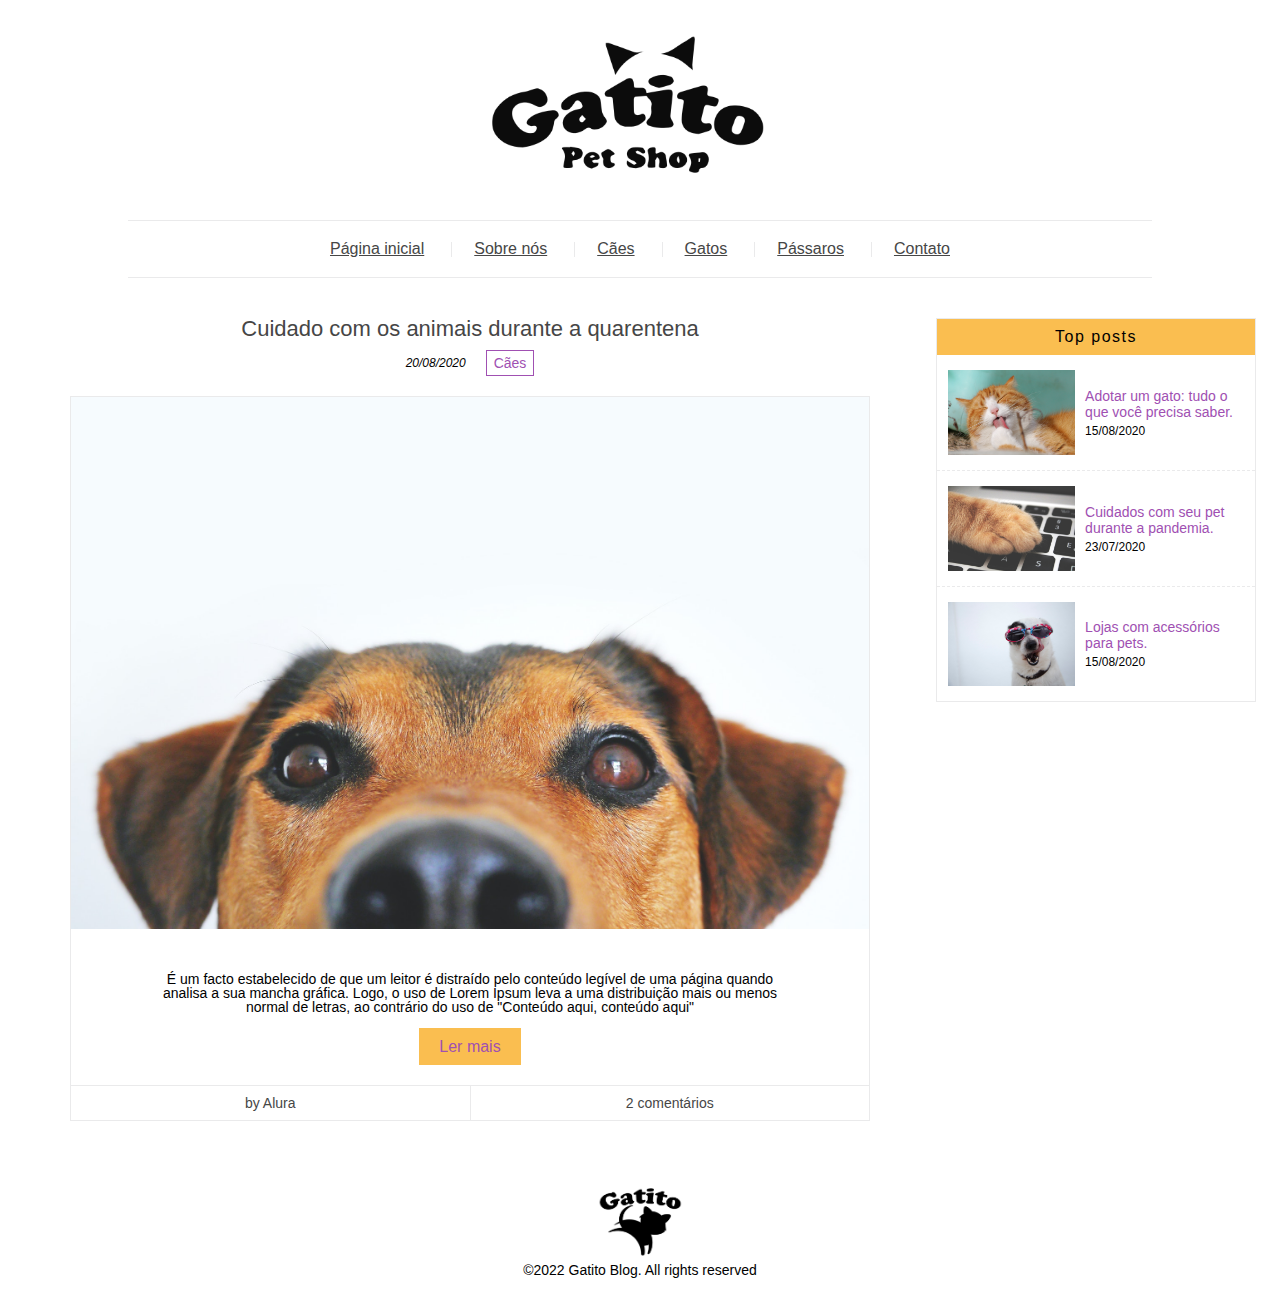
<file: index.html>
<!DOCTYPE html>
<head>
    <meta charset="UTF-8">
    <meta http-equiv="X-UA-Compatible" content="IE=edge">
    <meta name="viewport" content="width=device-width, initial-scale=1.0">
    <title>Gatito Petshop</title>
    <link rel="stylesheet" href="css/reset.css">
    <link rel="stylesheet" href="css/style.css">
</head>
<body>
    <header class="header">
        <figure class="header__logo">
            <img src="assets/img/logo.png" alt="Logo" class="header__img">
        </figure>
        <nav class="header__menu menu">
            <ul class="menu__list">
                <li class="menu__links"><a href="index.html" class="menu__link">Página inicial</a></li>
                <li class="menu__links"><a href="about.html" class="menu__link">Sobre nós</a></li>
                <li class="menu__links"><a href="collection.html" class="menu__link">Cães</a></li>
                <li class="menu__links"><a href="collection.html" class="menu__link">Gatos</a></li>
                <li class="menu__links"><a href="collection.html" class="menu__link">Pássaros</a></li>
                <li class="menu__links"><a href="contact.html" class="menu__link">Contato</a></li>
            </ul>
        </nav>
    </header>

    <main class="main">
        <div class="main__content">
            <article class="main__post">
                <a href="article.html" class="main__title">Cuidado com os animais durante a quarentena</a>
                <div class="main__subtitle">
                    <p class="main__date">20/08/2020</p>
                    <span class="main__tag">Cães</span>
                </div>
                <div class="main__details">
                    <img src="assets/img/dog.jpg" alt="Cachorro" class="main__img">
                    <p class="main__description">É um facto estabelecido de que um leitor é distraído pelo conteúdo legível de uma página quando analisa a sua mancha gráfica. Logo, o uso de Lorem Ipsum leva a uma distribuição mais ou menos normal de letras, ao contrário do uso de "Conteúdo aqui, conteúdo aqui"</p>
                    <a href="#" class="main__btn">Ler mais</a>
                    <div class="main__info">
                        <div class="main__author">
                            <p class="main__p">by Alura</p>
                        </div>
                        <div class="main__comments">
                            <a href="#" class="main__a">2 comentários</a>
                        </div>
                    </div>
                </div>
            </article>
        </div>
        <div class="main__sidebar sidebar">
            <aside class="sidebar__top">
                <p class="sidebar__title">Top posts</p>
                <ul class="sidebar__posts">
                    <li class="sidebar__list">
                        <img src="assets/img/cat.jpg" alt="Gato" class="sidebar__img">
                        <div class="sidebar__details">
                            <a href="article.html" class="sidebar__post-title">Adotar um gato: tudo o que você precisa saber.</a>
                            <p class="sidebar__post-date">15/08/2020</p>
                        </div>
                    </li>
                    <li class="sidebar__list">
                        <img src="assets/img/pc.jpg" alt="PC" class="sidebar__img">
                        <div class="sidebar__details">
                            <a href="article.html" class="sidebar__post-title">Cuidados com seu pet durante a pandemia.</a>
                            <p class="sidebar__post-date">23/07/2020</p>
                        </div>
                    </li>
                    <li class="sidebar__list">
                        <img src="assets/img/sun.jpg" alt="Lojas" class="sidebar__img">
                        <div class="sidebar__details">
                            <a href="article.html" class="sidebar__post-title">Lojas com acessórios para pets.</a>
                            <p class="sidebar__post-date">15/08/2020</p>
                        </div>
                    </li>
                </ul>
            </aside>
        </div>
    </main>
    <footer class="footer">
        <img src="assets/img/footer-logo.png" alt="Footer Logo" class="footer__logo">
        <p class="footer__txt">©2022 Gatito Blog. All rights reserved</p>
    </footer>    
</body>
</html>
</file>
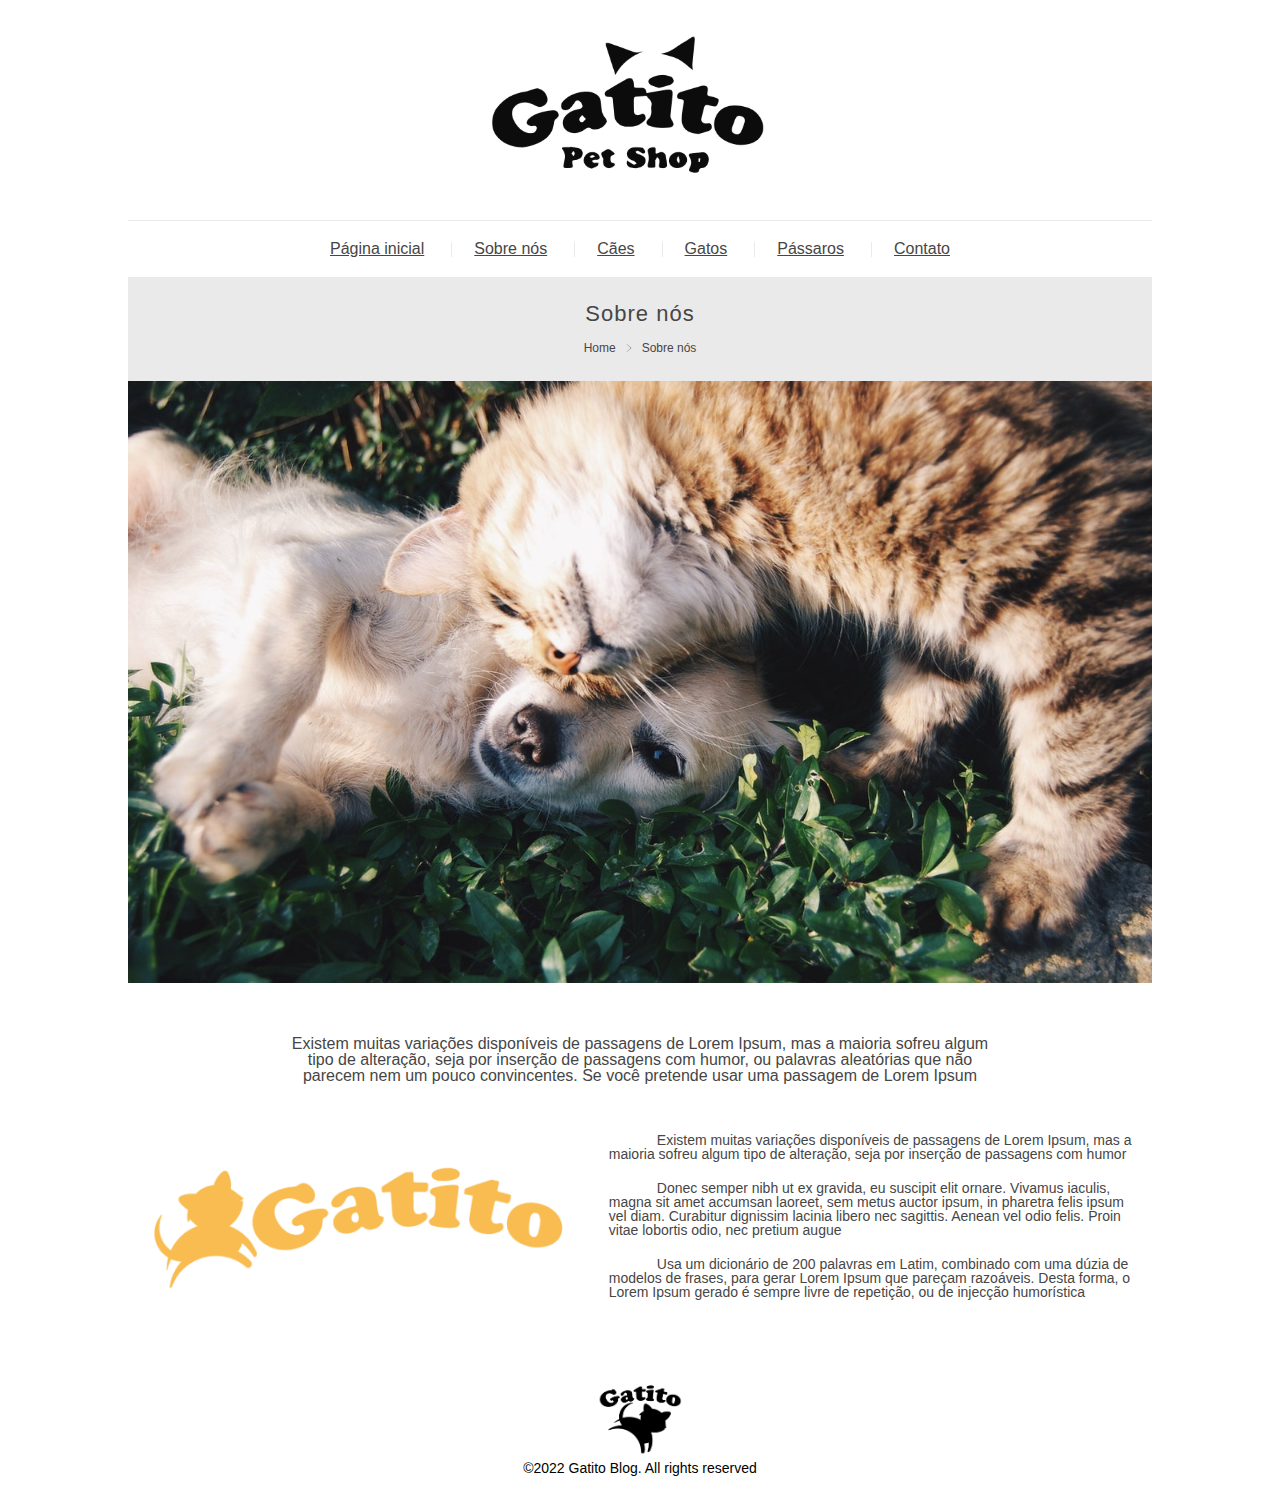
<file: about.html>
<!DOCTYPE html>
<head>
    <meta charset="UTF-8">
    <meta http-equiv="X-UA-Compatible" content="IE=edge">
    <meta name="viewport" content="width=device-width, initial-scale=1.0">
    <title>Gatito Petshop</title>
    <link rel="stylesheet" href="css/reset.css">
    <link rel="stylesheet" href="css/style.css">
</head>
<body>
    <header class="header">
        <figure class="header__logo">
            <img src="assets/img/logo.png" alt="Logo" class="header__img">
        </figure>
        <nav class="header__menu menu">
            <ul class="menu__list">
                <li class="menu__links"><a href="index.html" class="menu__link">Página inicial</a></li>
                <li class="menu__links"><a href="about.html" class="menu__link">Sobre nós</a></li>
                <li class="menu__links"><a href="collection.html" class="menu__link">Cães</a></li>
                <li class="menu__links"><a href="collection.html" class="menu__link">Gatos</a></li>
                <li class="menu__links"><a href="collection.html" class="menu__link">Pássaros</a></li>
                <li class="menu__links"><a href="contact.html" class="menu__link">Contato</a></li>
            </ul>
        </nav>
    </header>

    <article class="about">
        <div class="about__title">
            <h1 class="about__h1">Sobre nós</h1>
            <div class="about__breadcrumb breadcrumb">
                <a href="index.html" class="breadcrumb__link">Home</a>
                <img src="assets/img/arrow.svg" alt="Seta" class="breadcrumb__img">
                <a href="about.html" class="breadcrumb__link">Sobre nós</a>
            </div>
        </div>
        <div class="about__content">
            <img src="assets/img/dog-cat.jpg" alt="Dog and cat" class="about__img">
            <p class="about__intro">Existem muitas variações disponíveis de passagens de Lorem Ipsum, mas a maioria sofreu algum tipo de alteração, seja por inserção de passagens com humor, ou palavras aleatórias que não parecem nem um pouco convincentes. Se você pretende usar uma passagem de Lorem Ipsum</p>
            <div class="about__split">
                <img src="assets/img/about.png" alt="Gatito" class="about__img-description">
                <div class="about__txt">
                    <p class="about__p">Existem muitas variações disponíveis de passagens de Lorem Ipsum, mas a maioria sofreu algum tipo de alteração, seja por inserção de passagens com humor</p>
                    <p class="about__p">Donec semper nibh ut ex gravida, eu suscipit elit ornare. Vivamus iaculis, magna sit amet accumsan laoreet, sem metus auctor ipsum, in pharetra felis ipsum vel diam. Curabitur dignissim lacinia libero nec sagittis. Aenean vel odio felis. Proin vitae lobortis odio, nec pretium augue</p>
                    <p class="about__p">Usa um dicionário de 200 palavras em Latim, combinado com uma dúzia de modelos de frases, para gerar Lorem Ipsum que pareçam razoáveis. Desta forma, o Lorem Ipsum gerado é sempre livre de repetição, ou de injecção humorística</p>
                </div>

            </div>
        </div>
    </article>

    <footer class="footer">
        <img src="assets/img/footer-logo.png" alt="Footer Logo" class="footer__logo">
        <p class="footer__txt">©2022 Gatito Blog. All rights reserved</p>
    </footer>    
</body>
</html>
</file>
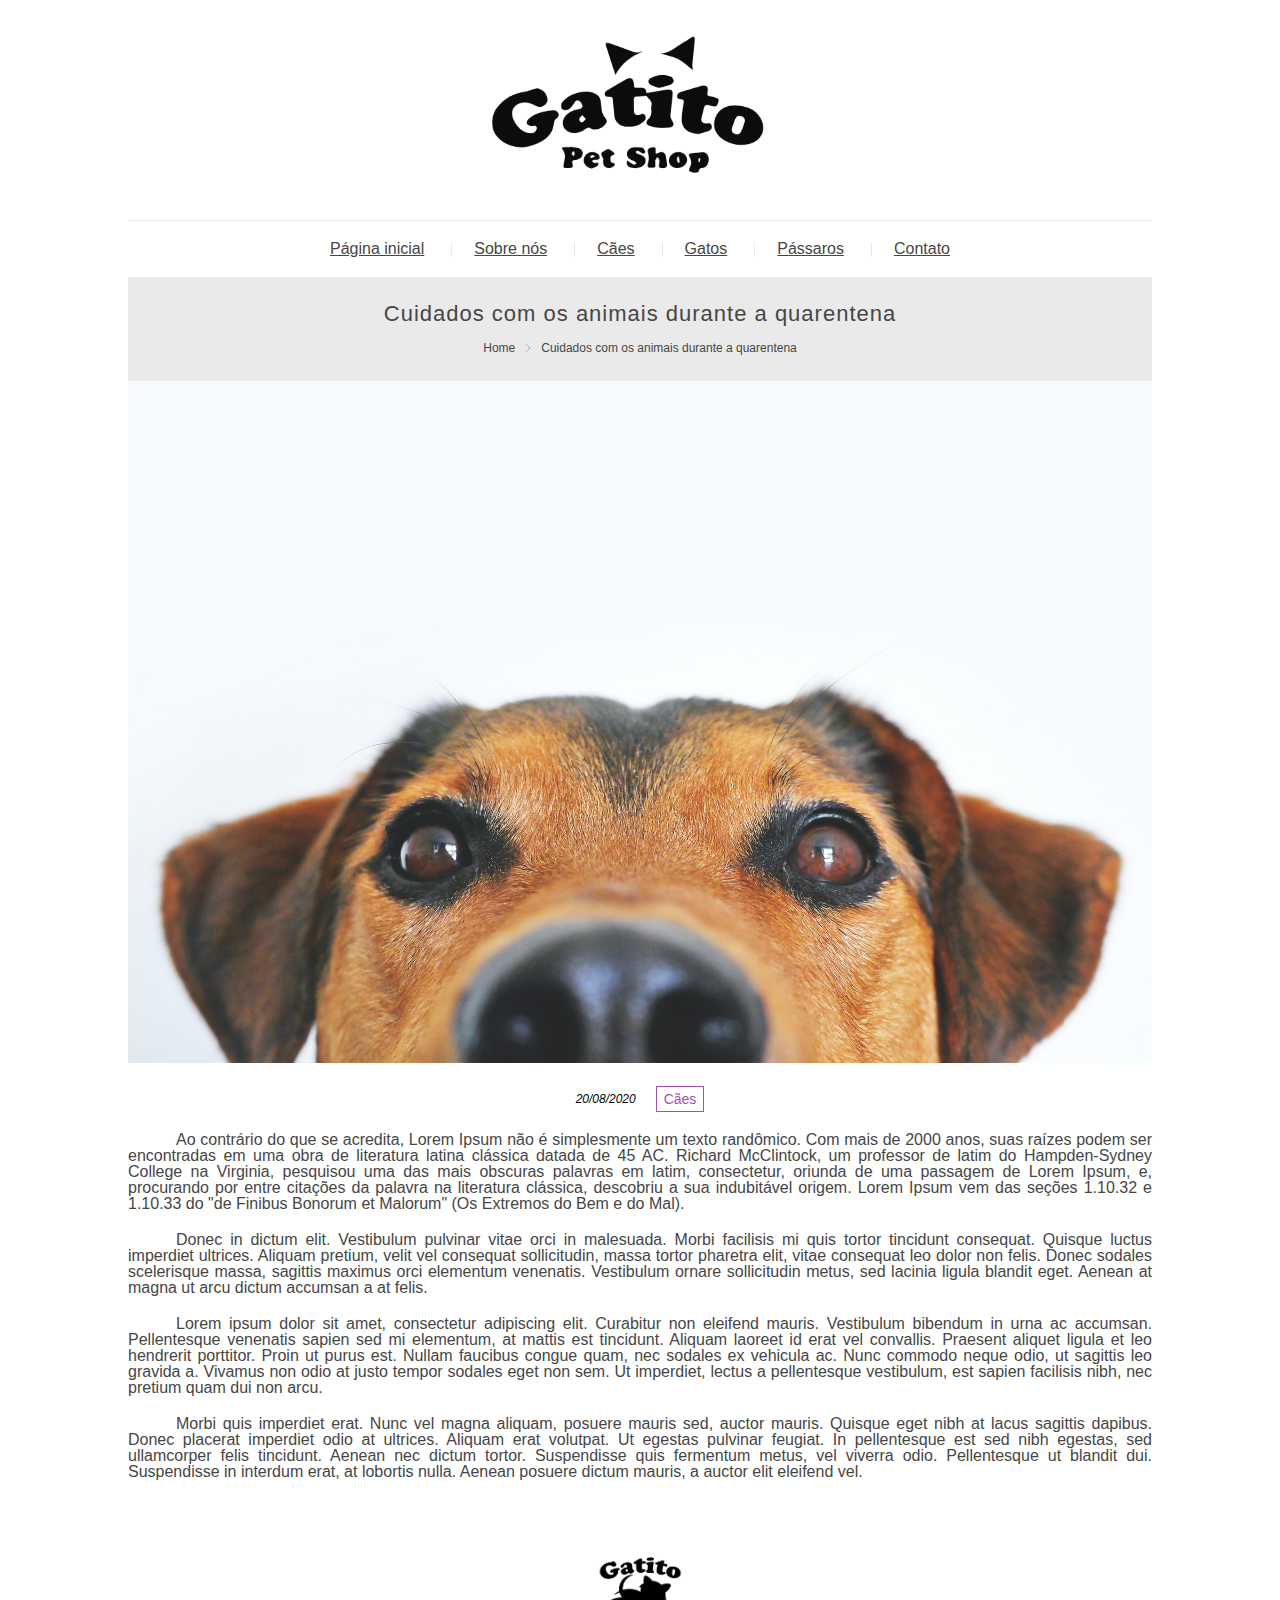
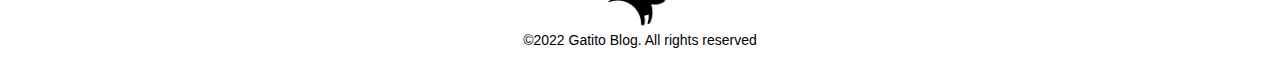
<file: article.html>
<!DOCTYPE html>
<head>
    <meta charset="UTF-8">
    <meta http-equiv="X-UA-Compatible" content="IE=edge">
    <meta name="viewport" content="width=device-width, initial-scale=1.0">
    <title>Gatito Petshop</title>
    <link rel="stylesheet" href="css/reset.css">
    <link rel="stylesheet" href="css/style.css">
</head>
<body>
    <header class="header">
        <figure class="header__logo">
            <img src="assets/img/logo.png" alt="Logo" class="header__img">
        </figure>
        <nav class="header__menu menu">
            <ul class="menu__list">
                <li class="menu__links"><a href="index.html" class="menu__link">Página inicial</a></li>
                <li class="menu__links"><a href="about.html" class="menu__link">Sobre nós</a></li>
                <li class="menu__links"><a href="collection.html" class="menu__link">Cães</a></li>
                <li class="menu__links"><a href="collection.html" class="menu__link">Gatos</a></li>
                <li class="menu__links"><a href="collection.html" class="menu__link">Pássaros</a></li>
                <li class="menu__links"><a href="contact.html" class="menu__link">Contato</a></li>
            </ul>
        </nav>
    </header>

    <article class="article">
        <div class="article__title">
            <h1 class="article__h1">Cuidados com os animais durante a quarentena</h1>
            <div class="article__breadcrumb breadcrumb">
                <a href="index.html" class="breadcrumb__link">Home</a>
                <img src="assets/img/arrow.svg" alt="Seta" class="breadcrumb__img">
                <a href="article.html" class="breadcrumb__link">Cuidados com os animais durante a quarentena</a>
            </div>
        </div>
        <img src="assets/img/dog.jpg" alt="Cachorro" class="article__img">
        <div class="article__details">
            <span class="article__date">20/08/2020</span>
            <span class="article__tag">Cães</span>
        </div>
        <div class="article__content">
            <p class="article__p">Ao contrário do que se acredita, Lorem Ipsum não é simplesmente um texto randômico. Com mais de 2000 anos, suas raízes podem ser encontradas em uma obra de literatura latina clássica datada de 45 AC. Richard McClintock, um professor de latim do Hampden-Sydney College na Virginia, pesquisou uma das mais obscuras palavras em latim, consectetur, oriunda de uma passagem de Lorem Ipsum, e, procurando por entre citações da palavra na literatura clássica, descobriu a sua indubitável origem. Lorem Ipsum vem das seções 1.10.32 e 1.10.33 do "de Finibus Bonorum et Malorum" (Os Extremos do Bem e do Mal).</p>
            <p class="article__p">Donec in dictum elit. Vestibulum pulvinar vitae orci in malesuada. Morbi facilisis mi quis tortor tincidunt consequat. Quisque luctus imperdiet ultrices. Aliquam pretium, velit vel consequat sollicitudin, massa tortor pharetra elit, vitae consequat leo dolor non felis. Donec sodales scelerisque massa, sagittis maximus orci elementum venenatis. Vestibulum ornare sollicitudin metus, sed lacinia ligula blandit eget. Aenean at magna ut arcu dictum accumsan a at felis.</p>
            <p class="article__p">Lorem ipsum dolor sit amet, consectetur adipiscing elit. Curabitur non eleifend mauris. Vestibulum bibendum in urna ac accumsan. Pellentesque venenatis sapien sed mi elementum, at mattis est tincidunt. Aliquam laoreet id erat vel convallis. Praesent aliquet ligula et leo hendrerit porttitor. Proin ut purus est. Nullam faucibus congue quam, nec sodales ex vehicula ac. Nunc commodo neque odio, ut sagittis leo gravida a. Vivamus non odio at justo tempor sodales eget non sem. Ut imperdiet, lectus a pellentesque vestibulum, est sapien facilisis nibh, nec pretium quam dui non arcu.</p>
            <p class="article__p">Morbi quis imperdiet erat. Nunc vel magna aliquam, posuere mauris sed, auctor mauris. Quisque eget nibh at lacus sagittis dapibus. Donec placerat imperdiet odio at ultrices. Aliquam erat volutpat. Ut egestas pulvinar feugiat. In pellentesque est sed nibh egestas, sed ullamcorper felis tincidunt. Aenean nec dictum tortor. Suspendisse quis fermentum metus, vel viverra odio. Pellentesque ut blandit dui. Suspendisse in interdum erat, at lobortis nulla. Aenean posuere dictum mauris, a auctor elit eleifend vel.</p>
        </div>
    </article>

    <footer class="footer">
        <img src="assets/img/footer-logo.png" alt="Footer Logo" class="footer__logo">
        <p class="footer__txt">©2022 Gatito Blog. All rights reserved</p>
    </footer>    
</body>
</html>
</file>
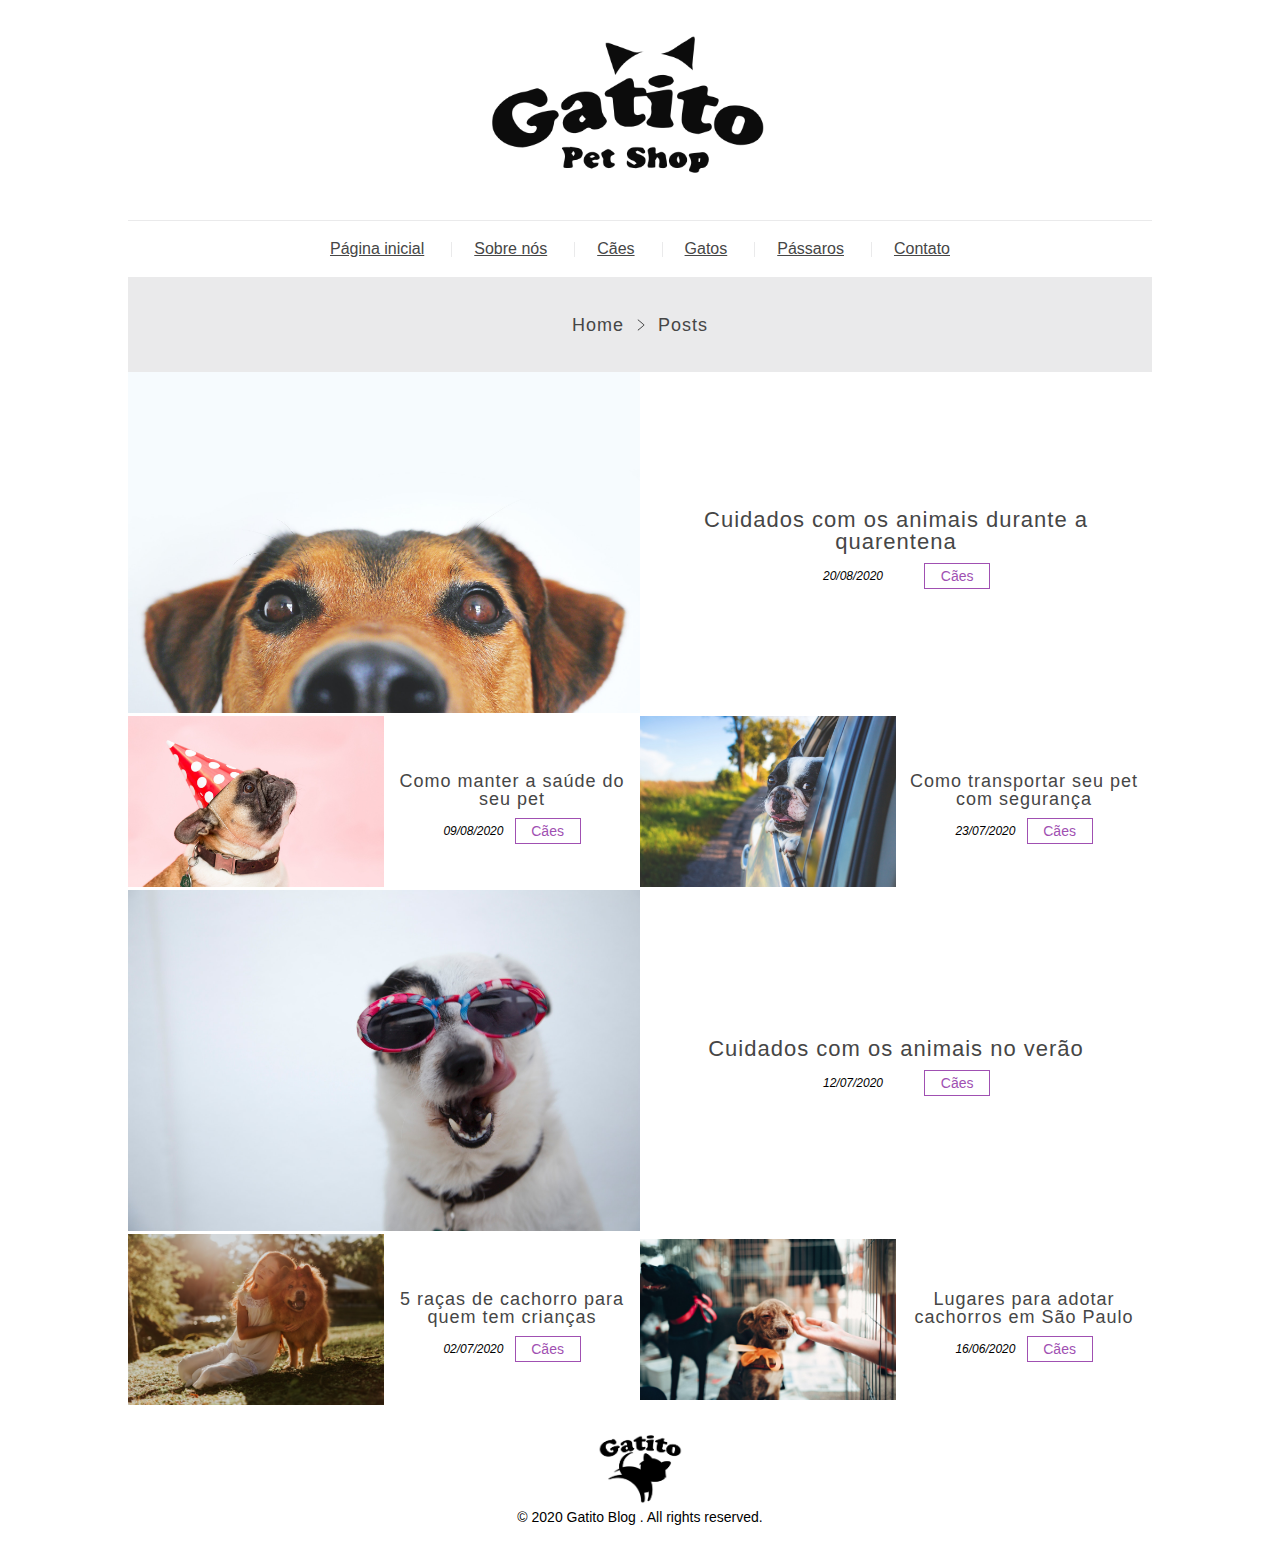
<file: collection.html>
<!DOCTYPE html>
<head>
    <meta charset="UTF-8">
    <meta http-equiv="X-UA-Compatible" content="IE=edge">
    <meta name="viewport" content="width=device-width, initial-scale=1.0">
    <title>Gatito Petshop</title>
    <link rel="stylesheet" href="css/reset.css">
    <link rel="stylesheet" href="css/style.css">
</head>
<body>
    <header class="header">
        <figure class="header__logo">
            <img src="assets/img/logo.png" alt="Logo" class="header__img" />
        </figure>
        <nav class="header__menu menu">
            <ul class="menu__list">
                <li class="menu__links"><a href="index.html" class="menu__link">Página inicial</a></li>
                <li class="menu__links"><a href="about.html" class="menu__link">Sobre nós</a></li>
                <li class="menu__links"><a href="collection.html" class="menu__link">Cães</a></li>
                <li class="menu__links"><a href="collection.html" class="menu__link">Gatos</a></li>
                <li class="menu__links"><a href="collection.html" class="menu__link">Pássaros</a></li>
                <li class="menu__links"><a href="contact.html" class="menu__link">Contato</a></li>
            </ul>
        </nav>
    </header>
    <div class="collection">
        <div class="collection__breadcrumb breadcrumb">
            <a href="index.html" class="breadcrumb__link">Home</a>
            <img src="assets/img/arrow.svg" alt="Seta" class="breadcrumb__img" />
            <a href="collection.html" class="breadcrumb__link">Posts</a>
        </div>
        <div class="collection__post">
            <figure class="collection__figure">
                <img src="assets/img/dog.jpg" alt="Cachorro" class="collection__img" />
            </figure>
            <div class="collection__about">
                <a href="article.html" class="collection__title">Cuidados com os animais durante a quarentena</a>
                <p class="collection__date">20/08/2020</p>
                <span class="collection__tag">Cães</span>
            </div>
        </div>
        <div class="collection__post half">
            <figure class="collection__figure">
                <img src="assets/img/party.jpg" alt="Cachorro festa" class="collection__img" />
            </figure>
            <div class="collection__about">
                <a href="article.html" class="collection__title half">Como manter a saúde do seu pet</a>
                <p class="collection__date">09/08/2020</p>
                <span class="collection__tag">Cães</span>
            </div>
        </div>
        <div class="collection__post half">
            <figure class="collection__figure">
                <img src="assets/img/car.jpg" alt="Cachorro carro" class="collection__img" />
            </figure>
            <div class="collection__about">
                <a href="article.html" class="collection__title half">Como transportar seu pet com segurança</a>
                <p class="collection__date">23/07/2020</p>
                <span class="collection__tag">Cães</span>
            </div>
        </div>
        <div class="collection__post">
            <figure class="collection__figure">
                <img src="assets/img/sun.jpg" alt="Cachorro óculos" class="collection__img" />
            </figure>
            <div class="collection__about">
                <a href="article.html" class="collection__title">Cuidados com os animais no verão</a>
                <p class="collection__date">12/07/2020</p>
                <span class="collection__tag">Cães</span>
            </div>
        </div>
        <div class="collection__post half">
            <figure class="collection__figure">
                <img src="assets/img/kid.jpg" alt="Cachorro e criança" class="collection__img" />
            </figure>
            <div class="collection__about">
                <a href="article.html" class="collection__title half">5 raças de cachorro para quem tem crianças</a>
                <p class="collection__date">02/07/2020</p>
                <span class="collection__tag">Cães</span>
            </div>
        </div>
        <div class="collection__post half">
            <figure class="collection__figure">
                <img src="assets/img/adopt.jpg" alt="Cachorro adotado" class="collection__img" />
            </figure>
            <div class="collection__about">
                <a href="article.html" class="collection__title half">Lugares para adotar cachorros em São Paulo</a>
                <p class="collection__date">16/06/2020</p>
                <span class="collection__tag">Cães</span>
            </div>
        </div>
    </div>

    <footer class="footer">
        <img src="assets/img/footer-logo.png" alt="Footer logo" class="footer__logo" />
        <p class="footer__txt">© 2020 Gatito Blog . All rights reserved.</p>
    </footer>

</body>
</html>
</file>
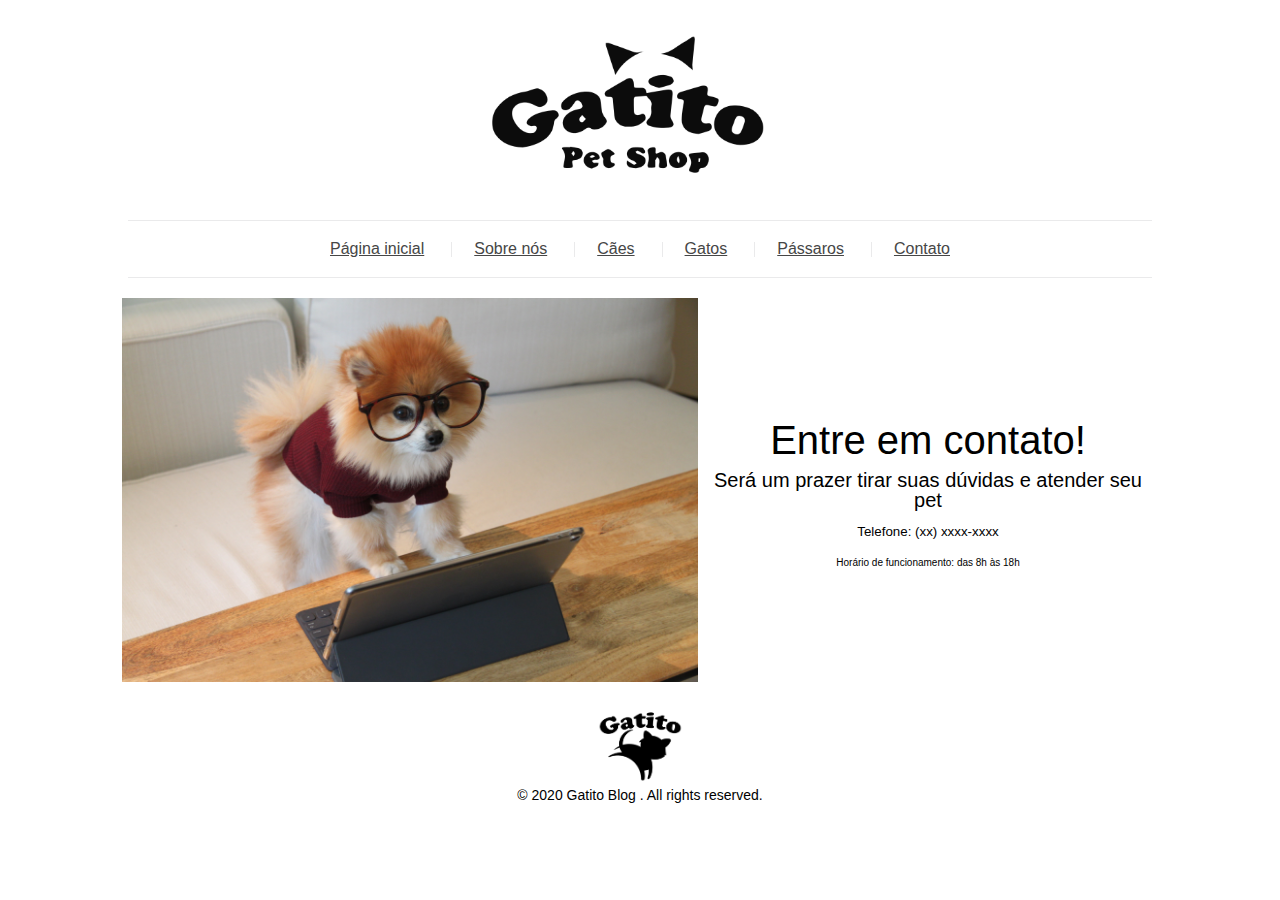
<file: contact.html>
<!DOCTYPE html>
<head>
    <meta charset="UTF-8">
    <meta http-equiv="X-UA-Compatible" content="IE=edge">
    <meta name="viewport" content="width=device-width, initial-scale=1.0">
    <title>Gatito Petshop</title>
    <link rel="stylesheet" href="css/reset.css">
    <link rel="stylesheet" href="css/style.css">
</head>
<body>
    <header class="header">
        <figure class="header__logo">
            <img src="assets/img/logo.png" alt="Logo" class="header__img" />
        </figure>
        <nav class="header__menu menu">
            <ul class="menu__list">
                <li class="menu__links"><a href="index.html" class="menu__link">Página inicial</a></li>
                <li class="menu__links"><a href="about.html" class="menu__link">Sobre nós</a></li>
                <li class="menu__links"><a href="collection.html" class="menu__link">Cães</a></li>
                <li class="menu__links"><a href="collection.html" class="menu__link">Gatos</a></li>
                <li class="menu__links"><a href="collection.html" class="menu__link">Pássaros</a></li>
                <li class="menu__links"><a href="contact.html" class="menu__link">Contato</a></li>
            </ul>
        </nav>
    </header>

    <div class="contact">
        <figure class="contact__figure">
            <img src="assets/img/contact.jpg" alt="Contato" class="contact__img" />
        </figure>
        <div class="contact__info">
            <p class="contact__p-1">Entre em contato!</p>
            <p class="contact__p-2">Será um prazer tirar suas dúvidas e atender seu pet</p>
            <p class="contact__p-3">Telefone: (xx) xxxx-xxxx </p>
            <p class="contact__p-4">Horário de funcionamento: das 8h às 18h</p>
        </div>
    </div>        

    <footer class="footer">
        <img src="assets/img/footer-logo.png" alt="Footer logo" class="footer__logo" />
        <p class="footer__txt">© 2020 Gatito Blog . All rights reserved.</p>
    </footer>
</body>
</html>
</file>
<file: css/style.css>
@charset "UTF-8";
.main .sidebar__post-title, .article .breadcrumb__link {
  text-decoration: none; }

.main .sidebar__post-title:hover, .article .breadcrumb__link:hover {
  text-decoration: underline; }

.header {
  font-family: Arial, Helvetica, sans-serif; }
  .header__logo {
    text-align: center; }
  .header__img {
    max-width: 350px; }
  .header .menu__list {
    display: flex;
    justify-content: center;
    border-top: 1px solid #eaeaeb;
    border-bottom: 1px solid #eaeaeb;
    margin-left: auto;
    margin-right: auto; }
    @media (max-width: 768px) {
      .header .menu__list {
        width: 90%;
        padding: 15px 0;
        flex-wrap: wrap; } }
    @media (min-width: 768px) and (max-width: 1200px) {
      .header .menu__list {
        width: 80%;
        padding: 20px 0; } }
    @media (min-width: 1200px) {
      .header .menu__list {
        width: 80%;
        padding: 20px 0; } }
  .header .menu__links {
    position: relative; }
    @media (max-width: 768px) {
      .header .menu__links {
        padding: 5px 0; } }
    .header .menu__links:not(:last-child):after {
      content: "";
      position: absolute;
      top: 0;
      bottom: 0;
      right: -3px;
      margin: auto;
      height: 15px;
      width: 1px;
      background-color: #eaeaeb; }
  .header .menu__link {
    padding: 0 25px;
    color: #464646; }
    .header .menu__link:hover {
      color: #a050b2; }

/* Este trecho de estilo se refere ao rodapé do nosso blog*/
.footer {
  text-align: center;
  padding: 20px 0;
  font-family: Arial, Helvetica, sans-serif;
  position: relative;
  bottom: 0;
  left: 50%;
  transform: translateX(-50%); }
  .footer__logo {
    max-width: 100px; }
  .footer__txt {
    margin: auto;
    font-size: 0.875rem; }

.main {
  display: flex;
  justify-content: center;
  flex-wrap: wrap;
  font-family: Arial, Helvetica, sans-serif; }
  .main__content {
    width: 70%;
    padding: 40px 8px; }
    @media (max-width: 768px) {
      .main__content {
        width: 100%; } }
  .main__post {
    text-align: center;
    max-width: 800px;
    margin-left: auto;
    margin-right: auto; }
  .main__title {
    text-decoration: none;
    font-size: 1.375rem;
    color: #464646;
    letter-spacing: 1.5; }
    .main__title:hover {
      color: #a050b2; }
  .main__subtitle {
    display: flex;
    justify-content: center;
    align-items: center; }
  .main__date {
    font-size: 12px;
    font-style: italic; }
  .main__tag {
    font-size: 14px;
    padding: 5px 7px;
    color: #a050b2;
    border: 1px solid #a050b2; }
  .main__details {
    border: 1px solid #eaeaeb; }
  .main__img {
    width: 100%; }
  .main__description {
    padding: 40px 0 25px;
    max-width: 650px;
    margin-left: auto;
    margin-right: auto;
    font-size: 14px; }
  .main__btn {
    text-decoration: none;
    font-size: 16px;
    letter-spacing: 1.5;
    color: #a050b2;
    background-color: #fabe50;
    padding: 10px 20px;
    transition: .3s; }
    .main__btn:hover {
      color: #fabe50;
      background-color: #a050b2; }
  .main__info {
    display: flex;
    justify-content: space-between;
    align-items: center;
    border-top: 1px solid #eaeaeb;
    margin-top: 30px; }
  .main__author {
    width: 50%;
    border-right: 1px solid #eaeaeb; }
  .main__p {
    font-size: 14px;
    color: #464646;
    margin-top: 10px;
    margin-bottom: 10px; }
  .main__comments {
    width: 50%; }
  .main__a {
    text-decoration: none;
    font-size: 14px;
    color: #464646;
    margin-top: 10px;
    margin-bottom: 10px; }
    .main__a:hover {
      color: #a050b2; }
  .main__sidebar {
    width: 25%;
    padding: 40px 10px; }
    @media (max-width: 768px) {
      .main__sidebar {
        width: 60%; } }
  .main .sidebar__top {
    border: 1px solid #eaeaeb;
    padding: 15px 20 px; }
  .main .sidebar__title {
    background-color: #fabe50;
    text-align: center;
    padding: 10px 20px;
    margin: 0;
    letter-spacing: 1.5px; }
  .main .sidebar__posts {
    margin: 0;
    padding: 0;
    list-style: none; }
  .main .sidebar__list {
    display: flex;
    justify-content: center;
    flex-wrap: wrap;
    align-items: center;
    padding: 15px 0; }
    .main .sidebar__list:not(:last-child) {
      border-bottom: 1px dashed #eaeaeb; }
  .main .sidebar__img {
    width: 40%; }
  .main .sidebar__details {
    width: 50%;
    padding-left: 10px; }
  .main .sidebar__post-title {
    font-size: 14px;
    color: #a050b2; }
  .main .sidebar__post-date {
    font-size: 12px;
    margin: 5px 0 0 0; }

.about {
  width: 80%;
  margin: 0 auto 40px;
  font-family: Arial, Helvetica, sans-serif; }
  @media (max-width: 768px) {
    .about {
      width: 90%; } }
  .about__title {
    background-color: #eaeaeb;
    text-align: center;
    padding: 20px; }
  .about__h1 {
    font-size: 22px;
    color: #464646;
    letter-spacing: 1px;
    margin-top: 5px;
    margin-bottom: 10px;
    margin-left: 0;
    margin-right: 0; }
  .about .breadcrumb {
    display: flex;
    justify-content: center;
    align-items: center; }
    .about .breadcrumb__link {
      font-size: 12px;
      text-decoration: none;
      color: #464646; }
      .about .breadcrumb__link:hover {
        text-decoration: underline;
        color: #a050b2; }
    .about .breadcrumb__img {
      width: 10px;
      margin: 8px; }
  .about__img {
    width: 100%; }
  .about__intro {
    font-weight: 100;
    color: #464646;
    width: 70%;
    margin: 30px auto;
    text-align: center;
    font-size: 16px; }
    @media (max-width: 768px) {
      .about__intro {
        width: 90%; } }
    @media (min-width: 768px) and (max-width: 1200px) {
      .about__intro {
        width: 80%; } }
  .about__split {
    display: flex;
    justify-content: center;
    flex-wrap: wrap;
    align-items: center; }
  .about__img-description {
    width: 45%; }
    @media (max-width: 768px) {
      .about__img-description {
        width: 80%; } }
  .about__txt {
    width: calc(100% - 45%); }
    @media (max-width: 768px) {
      .about__txt {
        width: 90%;
        text-align: center; } }
  .about__p {
    font-size: 14px;
    padding: 10px 20px;
    color: #464646;
    text-indent: 3rem; }

.article {
  width: 80%;
  margin: 0 auto 40px;
  font-family: Arial, Helvetica, sans-serif; }
  @media (max-width: 768px) {
    .article {
      width: 90%; } }
  .article__title {
    background-color: #eaeaeb;
    text-align: center;
    padding: 20px; }
  .article__h1 {
    font-size: 22px;
    color: #464646;
    letter-spacing: 1px;
    /* margin-top: 5px;
    margin-bottom: 10px;
    margin-left: 0;
    margin-right: 0; */ }
  .article .breadcrumb {
    display: flex;
    justify-content: center;
    align-items: center; }
    .article .breadcrumb__link {
      font-size: 12px;
      color: #464646; }
      .article .breadcrumb__link:hover {
        color: #a050b2; }
    .article .breadcrumb__img {
      width: 10px;
      margin: 8px; }
  .article__img {
    width: 100%; }
  .article__details {
    display: flex;
    justify-content: center;
    align-items: center; }
  .article__date {
    font-size: 12px;
    font-style: italic; }
  .article__tag {
    font-size: 14px;
    padding: 5px 7px;
    color: #a050b2;
    border: 1px solid #a050b2; }
  .article__content {
    display: flex;
    flex-direction: column;
    font-weight: 100;
    font-size: 16px;
    color: #464646;
    padding-top: 10px; }
  .article__p {
    margin: 10px 0;
    text-align: justify;
    text-indent: 3em; }

.collection {
  display: flex;
  flex-wrap: wrap;
  justify-content: center;
  align-items: center;
  width: 80%;
  margin-left: auto;
  margin-right: auto;
  font-family: Arial, Helvetica, sans-serif; }
  @media (max-width: 768px) {
    .collection {
      width: 90%; } }
  .collection__post {
    display: flex;
    flex-wrap: wrap;
    justify-content: center;
    align-items: center;
    width: 100%; }
    @media (max-width: 768px) {
      .collection__post {
        width: 100%; } }
    .collection__post.half {
      width: 50%; }
      @media (max-width: 768px) {
        .collection__post.half {
          width: 100%; } }
  .collection__figure {
    width: 50%; }
  .collection__img {
    width: 100%; }
  .collection__about {
    display: flex;
    flex-wrap: wrap;
    justify-content: center;
    align-items: center;
    width: 50%;
    text-align: center; }
  .collection__title {
    color: #464646;
    text-decoration: unset;
    letter-spacing: 1px;
    width: 100%;
    margin: 10px 0;
    font-size: 1.375rem; }
    @media (max-width: 768px) {
      .collection__title {
        font-size: 1rem; } }
    .collection__title.half {
      font-size: 1.125rem; }
      @media (max-width: 768px) {
        .collection__title.half {
          font-size: 1rem; } }
    .collection__title:hover {
      color: #a050b2;
      text-decoration: underline; }
  .collection__date {
    font-size: 0.75rem;
    font-style: italic;
    width: 20%; }
    @media (max-width: 768px) {
      .collection__date {
        font-size: 0.625rem; } }
    @media (min-width: 768px) and (max-width: 1200px) {
      .collection__date {
        width: 30%; } }
  .collection__tag {
    font-size: 0.875rem;
    width: 50px;
    padding: 5px 7px;
    color: #a050b2;
    border: 1px solid #a050b2; }
    @media (max-width: 768px) {
      .collection__tag {
        width: 30px;
        font-size: 0.75rem; } }
    @media (min-width: 768px) and (max-width: 1200px) {
      .collection__tag {
        width: 35px;
        font-size: 0.75rem; } }
  .collection__breadcrumb {
    background-color: #eaeaeb;
    text-align: center;
    padding: 30px;
    width: 100%;
    display: flex;
    justify-content: center;
    align-items: center; }
  .collection .breadcrumb__link {
    font-size: 1.125rem;
    text-decoration: unset;
    color: #464646;
    letter-spacing: 1px; }
    .collection .breadcrumb__link:hover {
      color: #a050b2;
      text-decoration: underline; }
  .collection .breadcrumb__img {
    width: 14px;
    margin: 10px; }

.contact {
  display: flex;
  justify-content: center;
  align-items: center;
  flex-wrap: wrap;
  margin-left: auto;
  margin-right: auto;
  width: 90%; }
  .contact__figure {
    width: 50%; }
  .contact__img {
    width: 100%; }
  .contact__info {
    width: 40%;
    text-align: center;
    font-family: Arial, Helvetica, sans-serif; }
  .contact__p-1 {
    font-size: 2.5rem;
    padding-top: 5px; }
  .contact__p-2 {
    font-size: 1.25rem;
    padding-top: 10px; }
  .contact__p-3 {
    font-size: 0.8333333333rem;
    padding-top: 15px; }
  .contact__p-4 {
    font-size: 0.625rem;
    padding-top: 20px; }

.main__date, .main__tag, .article__date, .article__tag, .collection__date, .collection__tag {
  margin-top: 0; }

.main__subtitle {
  margin-top: 10px; }

.contact {
  margin-top: 20px; }

.article__h1 {
  margin-top: 5px; }

.main__date, .main__tag, .article__date, .article__tag, .collection__date, .collection__tag {
  margin-bottom: 0; }

.article__h1 {
  margin-bottom: 10px; }

.main__subtitle, .about__img, .article__img {
  margin-bottom: 20px; }

.article__h1 {
  margin-left: 0; }

.main__date, .main__tag, .article__date, .article__tag, .collection__date, .collection__tag {
  margin-left: 10px; }

.article__h1 {
  margin-right: 0; }

.main__date, .main__tag, .article__date, .article__tag, .collection__date, .collection__tag {
  margin-right: 10px; }

/*# sourceMappingURL=style.css.map */
</file>
